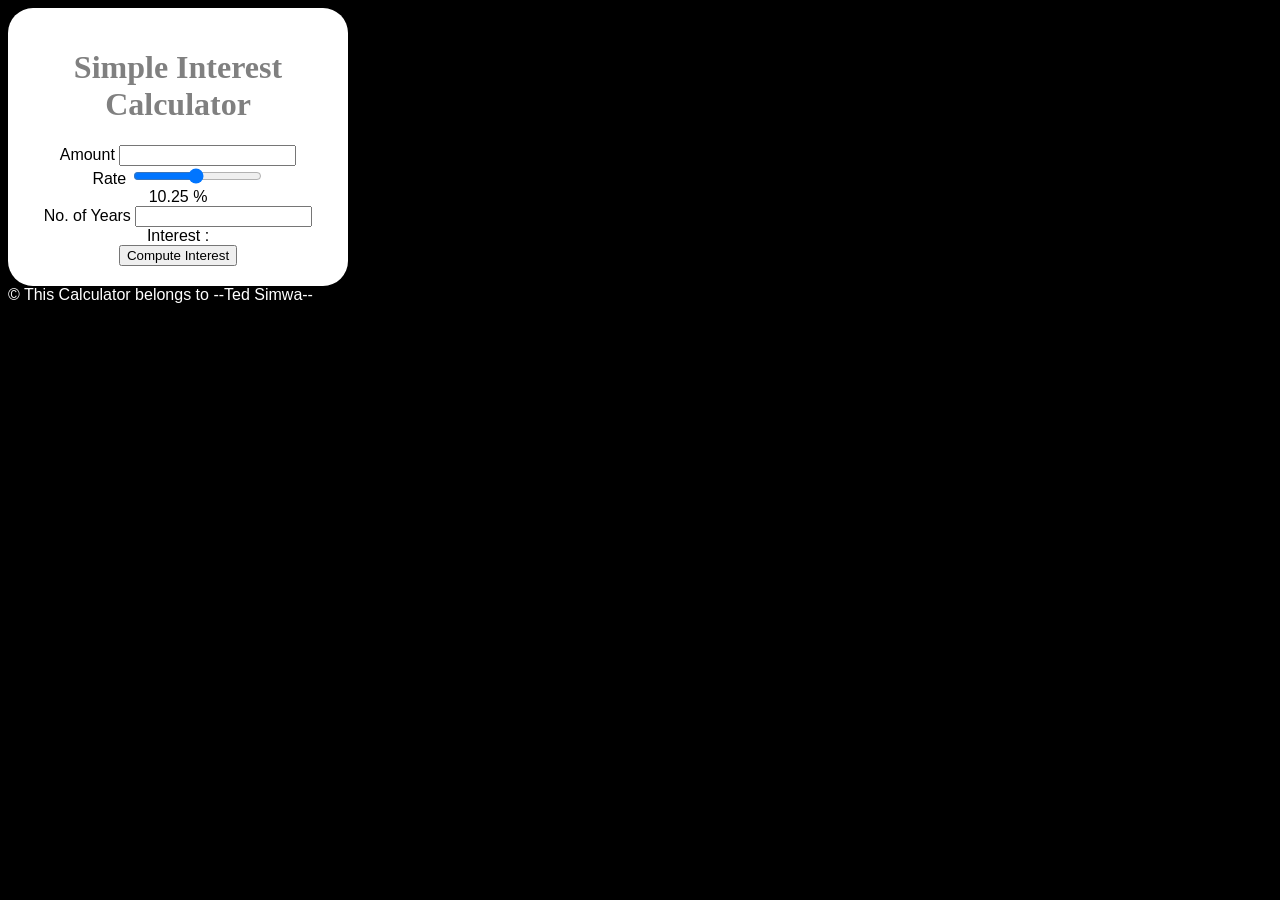
<file: course-3-html-css-and-javascript/module-4-final-project/simple-interest-calculator/index.html>
<!DOCTYPE html>
<html>
    <head>
    <script src="script.js"></script>
    <link rel="stylesheet" href="style.css">
    <title>Simple Interest Calculator</title>
    </head>
    <body>
        <div class="maindiv">
            <h1>Simple Interest Calculator</h1>

            Amount <input type="number"  id="principal">  <br/>
            Rate <input type="range"  id="rate" min="1" max="20" value="10.25" step="0.25" onchange="updateRate()">  <br/>
            <span id="rate_val">
                10.25
            </span>% <br/>
            No. of Years 
            <input type="number"  id="years" list="all_years">
            <datalist id="all_years">
                <option value="1">1</option>
                <option value="2">2</option>
                <option value="3">3</option>
                <option value="4">4</option>
                <option value="5">5</option>
                <option value="6">6</option>
                <option value="7">7</option>
                <option value="8">8</option>
                <option value="9">9</option>
                <option value="10">10</option>
            </datalist>
              <br/>
            Interest : <span id="result"></span><br>

            <button onclick="compute()">Compute Interest</button>
            <span id="result"></span>
        </div>
        <footer>
            &#169; This Calculator belongs to --Ted Simwa--
        </footer>
    </body>
</html>
</file>
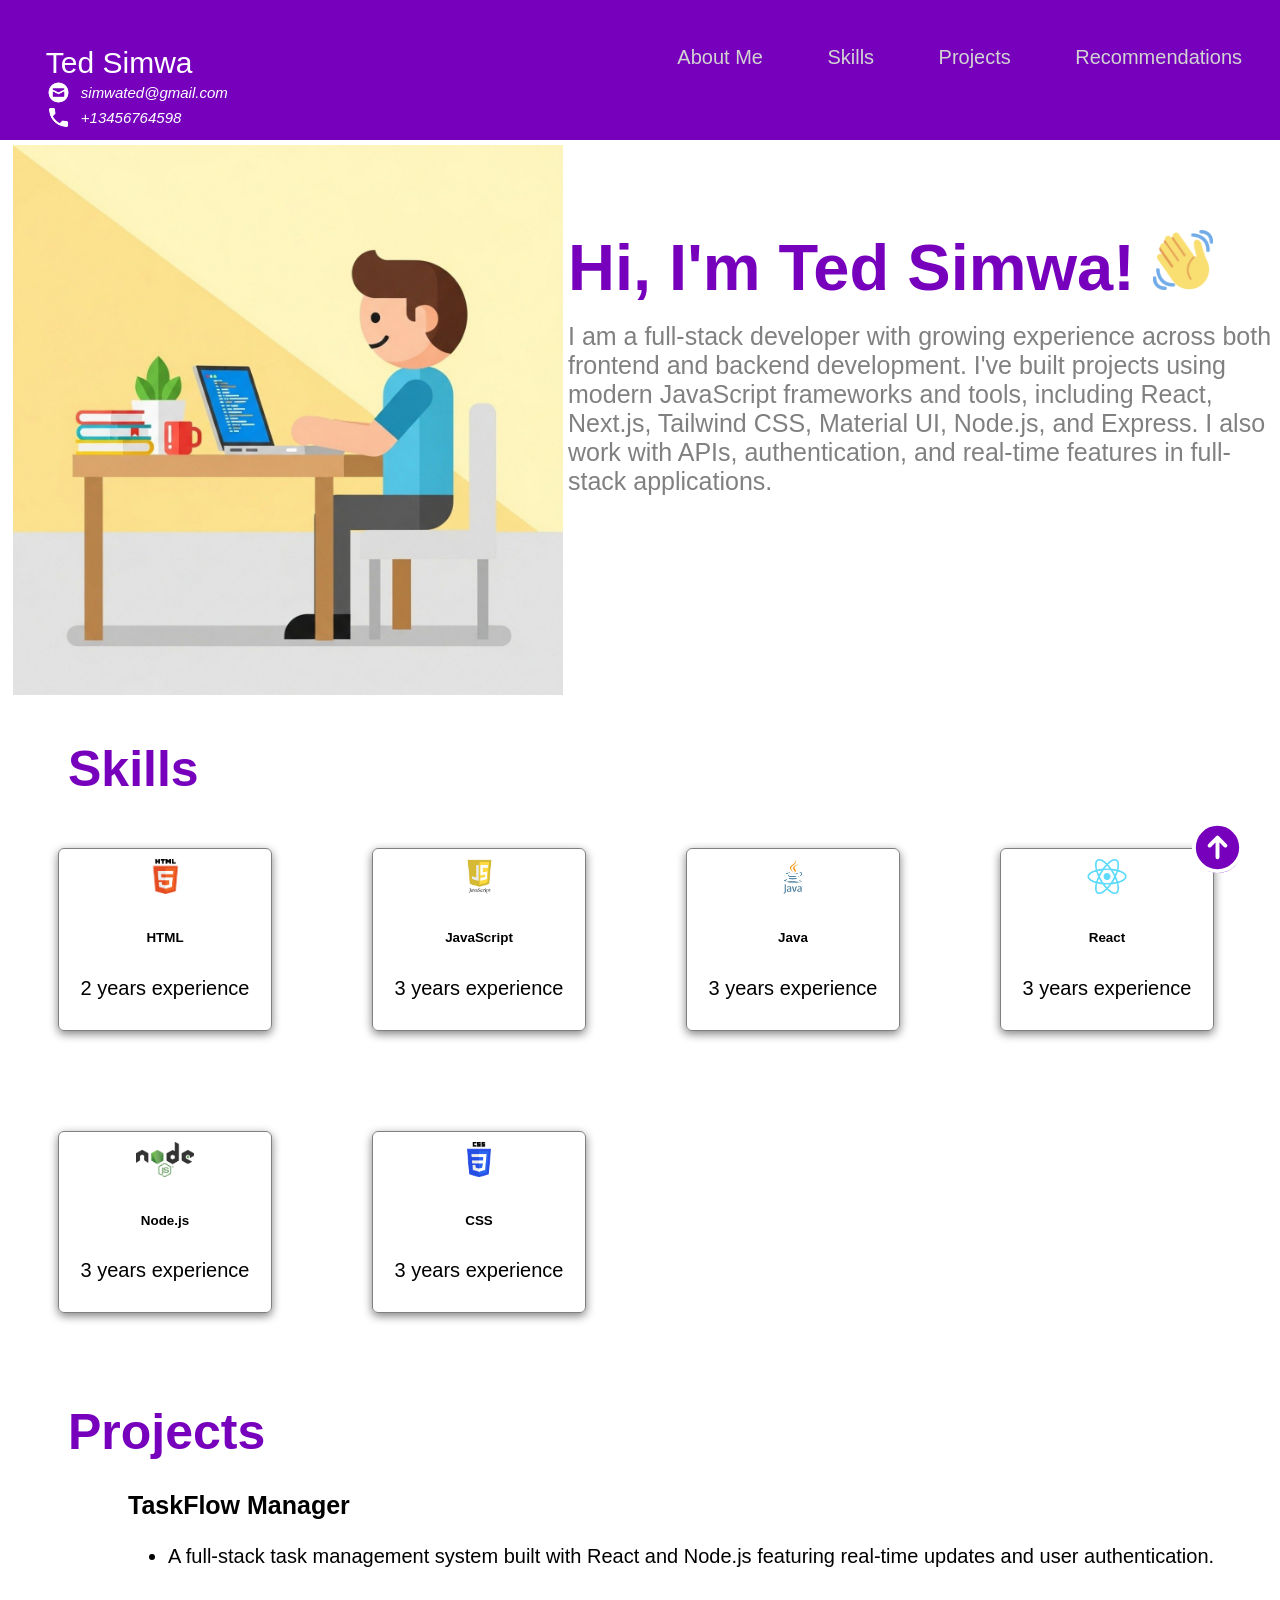
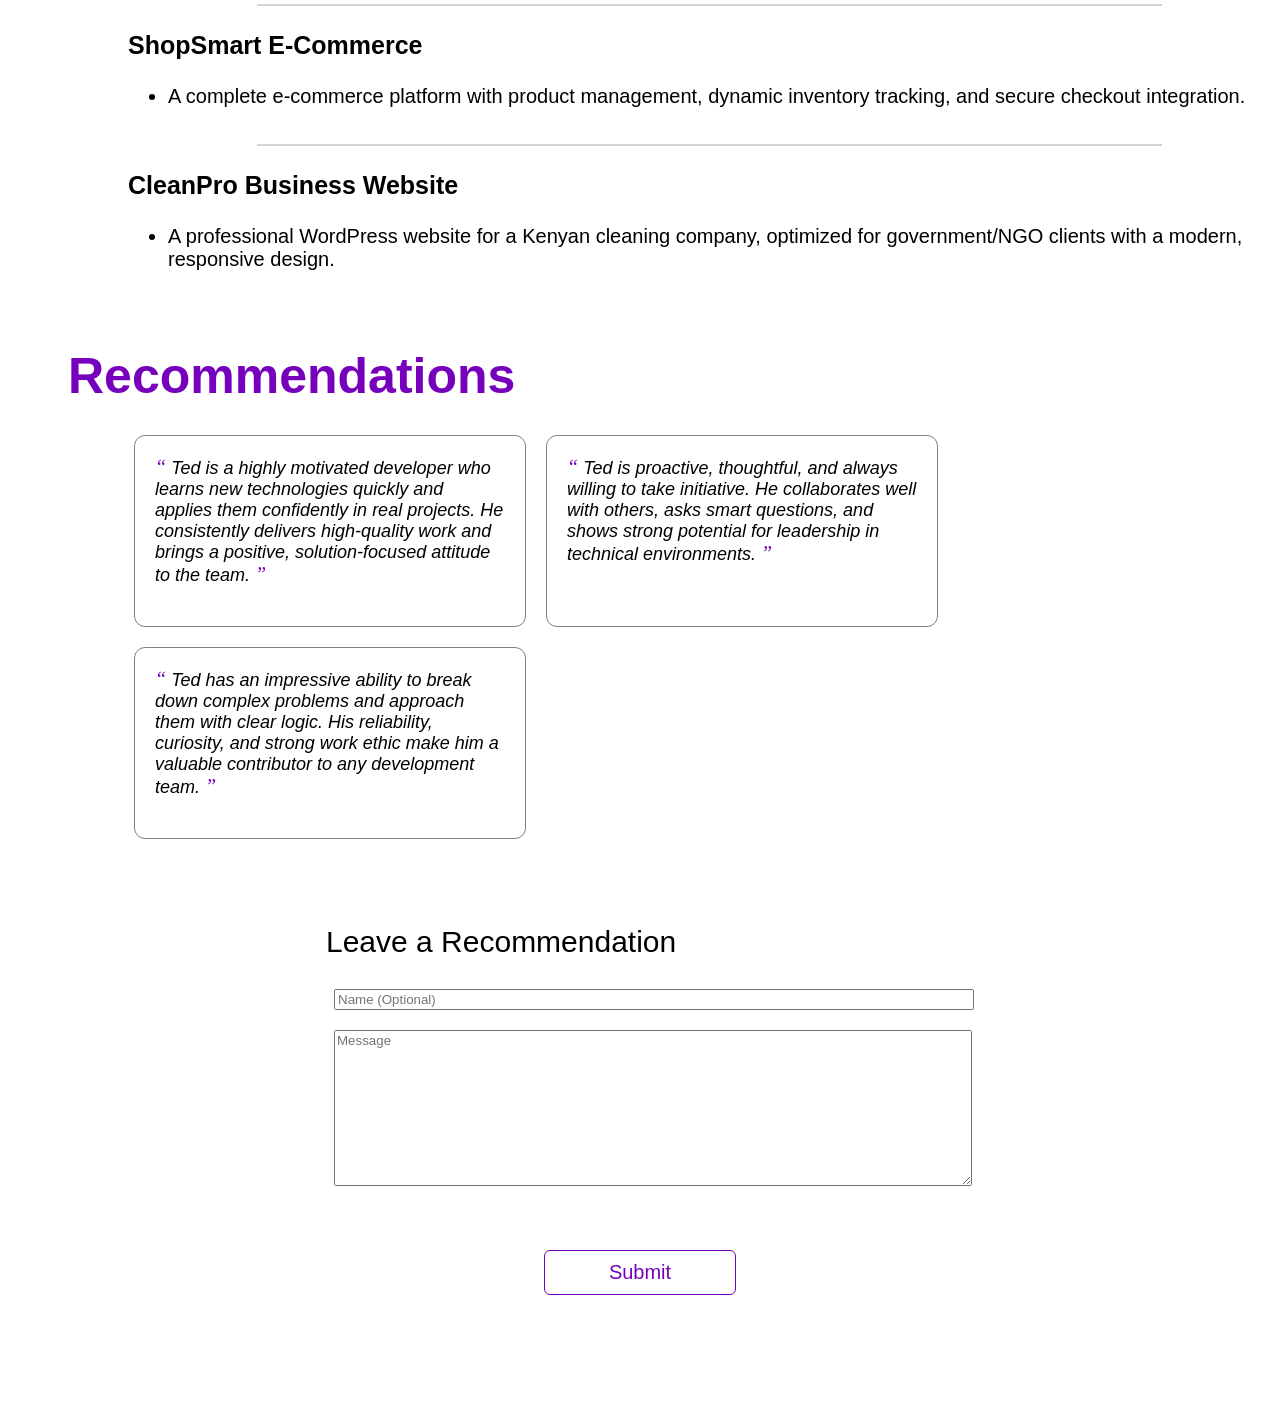
<file: course-3-html-css-and-javascript/module-4-final-project/single-page-portfolio-website/index.html>
<!DOCTYPE html>
<html>
  <head>
    <title>Jane Doe - Portfolio</title>
    <link rel="stylesheet" href="./style.css"/>
    <script src="./script.js"></script>
  </head>
  <body>
    <!-- Navigation Bar -->
    <nav>
      <div id="home">
        <div class="profile_name">
          Ted Simwa
          <div class="contact_info">
            <img src="html_finalprojimages/envelope.png" alt="https://icons8.com/icon/124377/circled-envelope"/>
          simwated@gmail.com
        </div>
        <div style="clear:both;"></div>
        <div class="contact_info">
          <img src="html_finalprojimages/phone.png" alt="https://icons8.com/icon/124377/circled-envelope"/>
          +13456764598

        </div>
        </div>
        <div class="topdiv">
          <a class="topmenu" href="#about-me">About Me</a>
          <!-- Add the links for Skills, Projects and Recommendation here -->
          <a class="topmenu" href="#about-me">Skills</a>
          <a class="topmenu" href="#projects">Projects</a>
          <a class="topmenu" href="#recommendations">Recommendations</a>

        </div>
      </div>    
    </nav>

    <!-- About Me -->
    <section id="about-me" class="container">
      <div>
        <img src="html_finalprojimages/technology.png" class="profile_image"/>
      </div>

      <div>
          <h1>
            Hi, I'm Ted Simwa! <img src="html_finalprojimages/waving-hand.png" width="60px"/>
          </h1>
          <p>
            I am a full-stack developer with growing experience across both frontend and backend development. 
            I've built projects using modern JavaScript frameworks and tools, including React, Next.js, Tailwind CSS, Material UI, Node.js, and Express. 
            I also work with APIs, authentication, and real-time features in full-stack applications.
          </p>
      </div>
    </section>
              
    <!-- Skills -->
    <section id="skills">
      <h2>Skills</h2>
      <div style="clear:both;"></div>

      <div class="all_skills">
        <div class="skill">
          <img src="html_finalprojimages/html5.png"/>
          <h6>HTML</h6>
          <p>2 years experience</p>
        </div>  

        <div class="skill">
          <img src="html_finalprojimages/js.jpeg"/>
          <h6>JavaScript</h6>
          <p>3 years experience</p>
        </div>  
  
        <!-- Add more skills here -->
        <div class="skill">
            <img src="html_finalprojimages/java.png"/>
            <h6>Java</h6>
            <p>3 years experience</p>
        </div>
        <div class="skill">
            <img src="html_finalprojimages/react.png"/>
            <h6>React</h6>
            <p>3 years experience</p>
        </div>
        <div class="skill">
            <img src="html_finalprojimages/node.png"/>
            <h6>Node.js</h6>
            <p>3 years experience</p>
        </div>
        <div class="skill">
            <img src="html_finalprojimages/CSS3.png"/>
            <h6>CSS</h6>
            <p>3 years experience</p>
        </div>

      </div>
    </section>
          
    <!-- Projects -->
    <section class="projects" id="projects">
      <h2>
        Projects
      </h2>
      <div style="clear:both;"></div>

        <div id="projects-container" class="projects-container">
          <div class="project-card">
            <h3>TaskFlow Manager</h3>
            <ul>
              <li>A full-stack task management system built with React and Node.js featuring real-time updates and user authentication.</li>
            </ul>
          </div>
          <hr>
          <div class="project-card">
            <h3>ShopSmart E-Commerce</h3>
            <ul>
              <li>A complete e-commerce platform with product management, dynamic inventory tracking, and secure checkout integration.</li>
            </ul>
          </div>
          <hr>
          <div class="project-card">
            <h3>CleanPro Business Website</h3>
            <ul>
              <li>A professional WordPress website for a Kenyan cleaning company, optimized for government/NGO clients with a modern, responsive design.</li>
            </ul>
          </div>
    </div>
    </section>
    <div style="clear:both;"></div>

    <!-- Recommendations -->
    <section id="recommendations">
      <h2>Recommendations</h2>
      <div style="clear:both;"></div>
      <div class="all_recommendations" id="all_recommendations">
        <div class="recommendation">
          <span>&#8220;</span>
          Ted is a highly motivated developer who learns new technologies quickly and applies them confidently in real projects.
          He consistently delivers high-quality work and brings a positive, solution-focused attitude to the team.
          <span>&#8221;</span>
        </div>
        <div class="recommendation">
          <span>&#8220;</span>
          Ted is proactive, thoughtful, and always willing to take initiative. 
          He collaborates well with others, asks smart questions, and shows strong potential for leadership in technical environments.
          <span>&#8221;</span>
        </div>
        <div class="recommendation">
          <span>&#8220;</span>
          Ted has an impressive ability to break down complex problems and approach them with clear logic. 
          His reliability, curiosity, and strong work ethic make him a valuable contributor to any development team.
          <span>&#8221;</span>
        </div>
      </div>
    </section>

    <!-- Recommendation Form -->
    <section id="contact">
      <div class="flex_center">
        <fieldset>
          <legend class="introduction">Leave a Recommendation</legend>          
          <input type="text" placeholder="Name (Optional)"> <br/>
          <textarea id="new_recommendation" cols="500" rows="10" placeholder="Message"></textarea>
          <div class="flex_center">
            <button id="recommend_btn" onclick="addRecommendation()">Submit</button>
          </div>
        </fieldset>
      </div>
    </section>

    <div class="iconbutton">
      <a href="#home">
        <!--Add the code here for the logo to appear and the icon to be actionable-->
        <svg xmlns="http://www.w3.org/2000/svg" fill="none" viewBox="0 0 24 24" stroke-width="1.5" stroke="white" width="63px">
            <path stroke-linecap="round" stroke-linejoin="round" d="M15 11.25l-3-3m0 0l-3 3m3-3v7.5M21 12a9 9 0 11-18 0 9 9 0 0118 0z" />
        </svg>
      </a>
    </div>

    <div class="popup" id="popup">
      <img src="html_finalprojimages/checkmark--outline.svg"/>
      <h3>Thanks for leaving a recommendation!</h3>
      <button onclick="showPopup(false)">Ok</button>
    </div>
  </body>
</html>
</file>
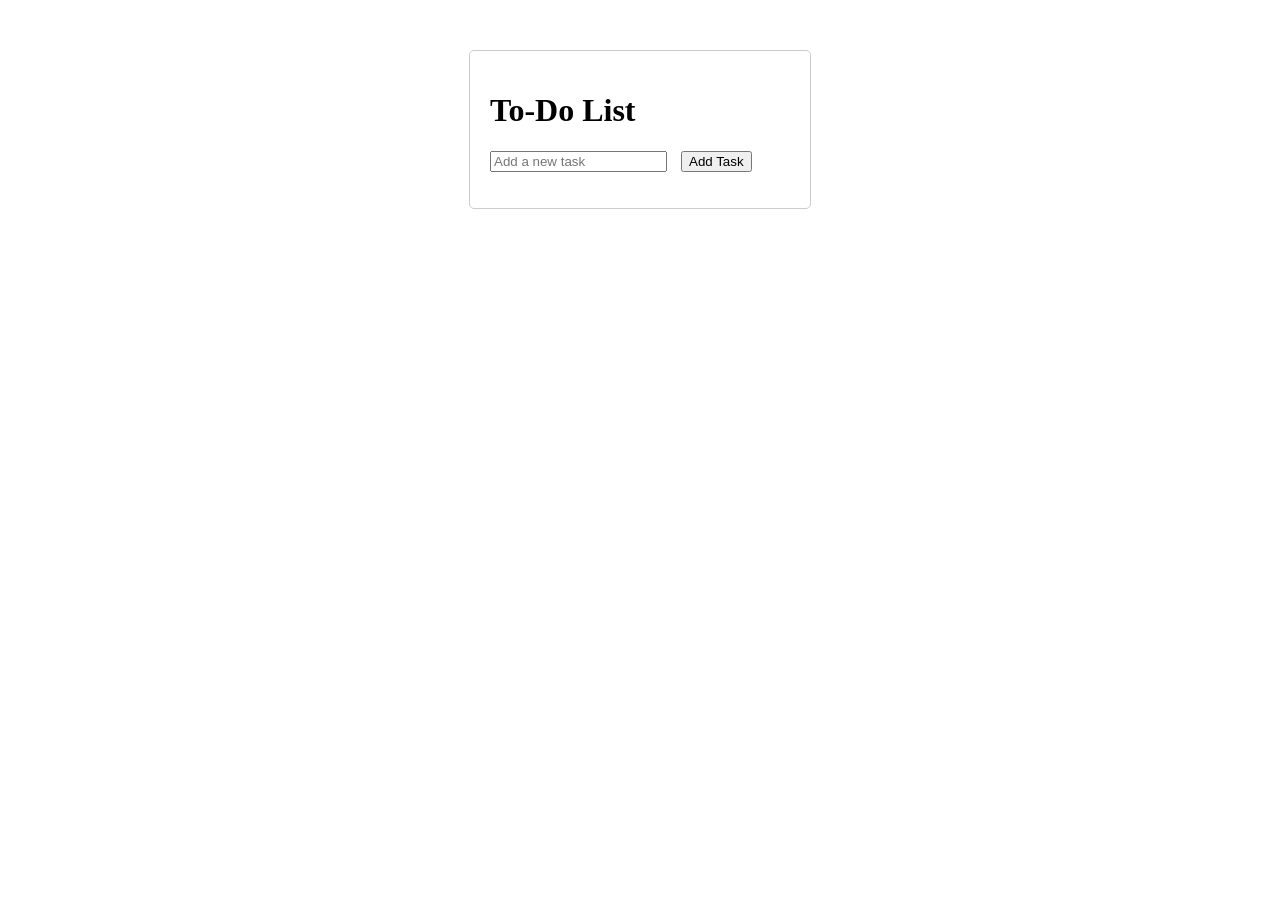
<file: course-3-html-css-and-javascript/module-3-javascript-programming/manipulating-dom-with-javascript/to-do-list.html>
<!DOCTYPE html>
<html lang="en">
<head>
    <meta charset="UTF-8">
    <meta name="viewport" content="width=device-width, initial-scale=1.0">
    <title>To-Do List</title>
    <style>
        /* Styles the main container of the to-do list */
        .todo-container {
            width: 300px;
            margin: 50px auto;
            padding: 20px;
            border: 1px solid #ccc;
            border-radius: 5px;
        }
        
        /* Removes default list styling for the to-do list */
        .todo-list {
            list-style-type: none;
            padding: 0;
        }

        /* Styles each list item in the to-do list */
        li {
            margin: 10px 0;
            display: flex;
            justify-content: space-between;
            align-items: center;
        }

        /* Adds spacing for buttons in list items */
        button {
            margin-left: 10px;
        }
    </style>
</head>
<body>

<div class="todo-container">
    <h1>To-Do List</h1>

    <!-- Input field to add new tasks -->
    <input type="text" id="taskInput" placeholder="Add a new task">
    
    <!-- Button to add a new task to the list -->
    <button class="add-btn" onclick="addTask()">Add Task</button>
    
    <!-- Unordered list to display the tasks -->
    <ul class="todo-list" id="todoList"></ul>
</div>

<script>
            // Function to add a task
            function addTask() {
                const input = document.getElementById("taskInput");
                const taskText = input.value.trim();

                if (taskText !== "") {
                    const ul = document.getElementById("todoList");

                    // Create new list item
                    const li = document.createElement("li");

                    // Create task text element
                    const span = document.createElement("span");
                    span.textContent = taskText;

                    // Create edit button
                    const editButton = document.createElement("button");
                    editButton.textContent = "Edit";
                    editButton.onclick = () => editTask(span);

                    // Create remove button
                    const removeButton = document.createElement("button");
                    removeButton.textContent = "Delete";
                    removeButton.onclick = () => removeTask(li);

                    // Append buttons and text to the list item
                    li.appendChild(span);
                    li.appendChild(editButton);
                    li.appendChild(removeButton);

                    // Append list item to the list
                    ul.appendChild(li);

                    // Clear the input field
                    input.value = "";
                }
                else {
                        alert("Please enter a valid task.");
                    }
                // Function to edit an existing task
                function editTask(span) {
                    // Prompt the user to enter a new task description
                    const newTask = prompt("Edit your task:", span.textContent);
                    
                    // Update the task only if the input is not null or empty
                    if (newTask !== null && newTask.trim() !== "") {
                        span.textContent = newTask.trim(); // Set the new task text
                    }
                }
                // Function to remove a task from the to-do list
                function removeTask(task){
                    const ul = document.getElementById("todoList"); // Get the list container
                    ul.removeChild(task); // Remove the specified task element
                }
            }
</script>

</body>
</html>
</file>
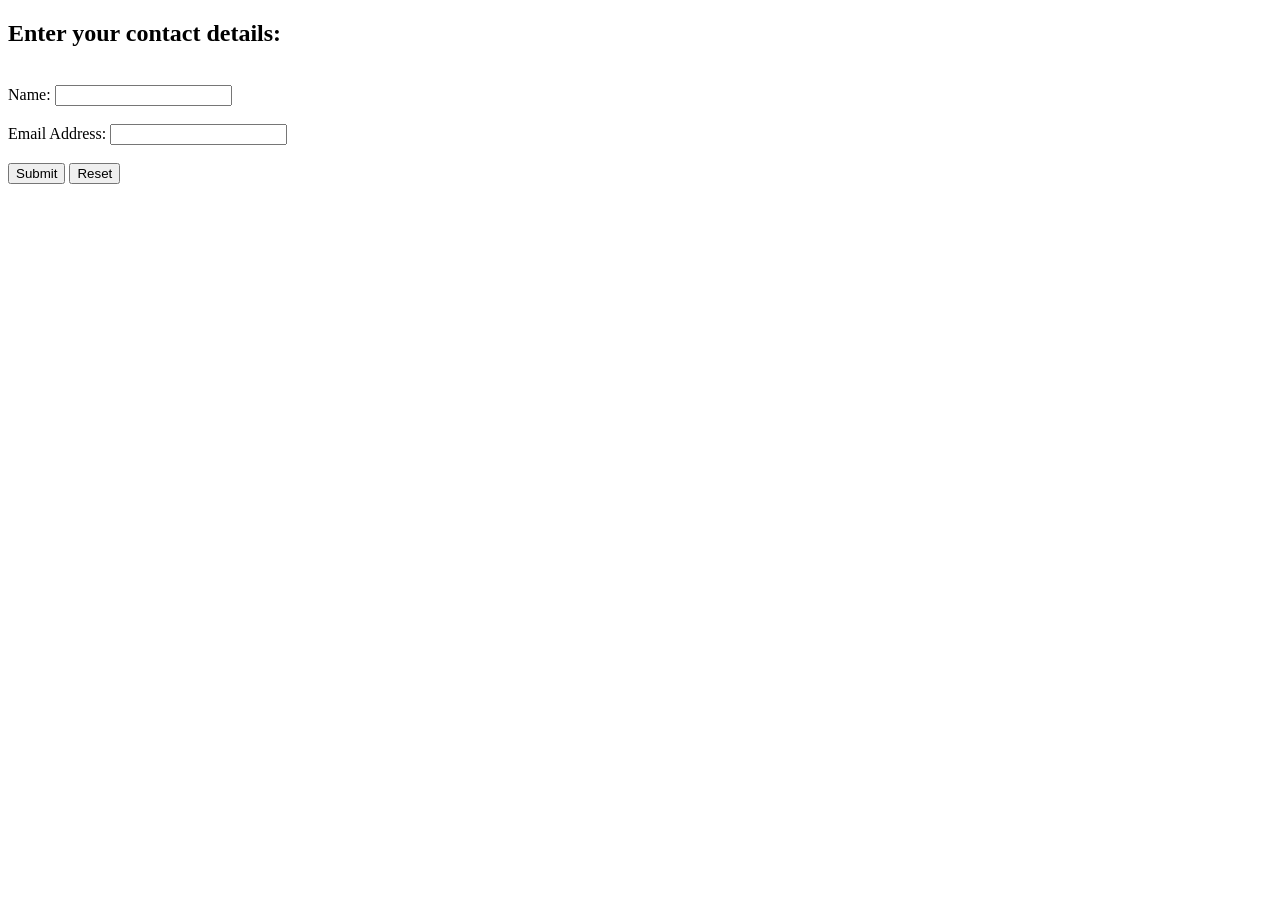
<file: course-3-html-css-and-javascript/module-3-javascript-programming/validating-a-javascript-form/form_validation.html>
<!DOCTYPE html>
<html>
    <head>
        <title>Contact Details</title>
        <script type="application/javascript">
            function checkdata () {
                var username = document.getElementById("name");
                var email_address = document.getElementById("email");

                if (username.value == "") {
                    alert("Please enter the name");
                    username.focus();
                    return false;
                }
                if (email_address.value == "") {
                    alert("Please enter the email");
                    email_address.focus();
                    return false;
                }
                return true;
            }
        </script>
    </head>
    <body>
        <h2>Enter your contact details:</h2> <br>
        <form id="form1" onsubmit="return checkdata()">
            <label for="name">Name:</label>
            <input type="text" id="name" name="name">
            <br><br>
            <label for="email">Email Address:</label>
            <input type="text" id="email" name="email">
            <br><br>
            <input type="submit" value="Submit">
            <input type="reset" value="Reset">
        </form>
    </body>
</html>
</file>
<file: course-3-html-css-and-javascript/module-4-final-project/simple-interest-calculator/style.css>
body {
    background-color:black;
    font-family: arial;
    color: white;
}

h1{
    color:grey; 
    font-family: verdana;
}

.maindiv{
    background-color: white;
    color: black;
    width: 300px;
    padding: 20px;
    border-radius: 25px;
    text-align: center;
}
</file>
<file: course-3-html-css-and-javascript/module-4-final-project/single-page-portfolio-website/style.css>
body {
  font-family: 'Trebuchet MS', 'Lucida Sans Unicode', 'Lucida Grande', 'Lucida Sans', Arial, sans-serif;
}

/* Navigation Bar */

#home {
  background-color:  #7600bc;
  padding-bottom: 1cm;
  margin-left:-1cm;
  margin-right:-1cm;
  margin-top:-1cm;
  padding-top: 2cm;
  padding-bottom: 2cm;
  height: 5mm;
 }

.topmenu {
  color: lightgray;
  margin: 10px;
  padding: 20px;
  font-size: 20px;
  text-decoration:none;
}

.topmenu:hover {
  color: white;
  /* Add the styles here */
  font-weight: bolder;
  text-decoration: underline;
}

.topdiv {
  float: right;
  padding-right: 1cm;
}

.profile_name {
  float: left;
  padding-left: 2cm;
  /* Add the styles here */
  color: white;
  font-size: 30px;
}

.profile_name .contact_info {
  font-size: 15px;
  font-style: italic;
  display: flex;
  align-items: center;
  flex-direction: row;
}

.contact_info img {
  width:25px;
  margin-right: 10px;
  float:left;
}

/* Titles */

h2 {
  text-align: justify;
  font-size: 50px;
  text-align: center;
  float: left;
  color: #7600bc;
  margin: 30px;
  margin-left: 60px;
  margin-top: 40px;
  margin-bottom: 0px;
}

.introduction {
  text-align: justify;
  font-size: 30px;
  text-align: center;
  float: left;
  margin-top: 30px;
  margin-bottom: 20px;
  animation-duration: 5s;
  position: relative;
}

/* Used in the About Me sections */

.container {
  display: flex;
}

/* About Me */

.about-me {
  display: flex;
  align-items: center;
}

#about-me h1 {
  font-size: 65px;
  margin-top: 90px;
  color: #7600bc;
}

#about-me p {
  font-size: 25px;
  color: rgb(128, 128, 128);
  margin-top: -1cm;
}

.profile_image {
  width: 550px;
  height: fit-content;
  vertical-align: middle;
  margin: 5px;
}

/* Skills */

.all_skills {
  display: flex;
  flex-direction: row;
  flex-flow: wrap;
}

.skill {
  border: 1px solid gray;
  display: block;
  border-radius: 6px;
  text-align: center;
  margin: 50px;
  padding: 10px;
  width: 2in;
  font-size: 20px;
  box-shadow: 0 3px 10px gray;
}

.skill img {
  height: 35px;
  align-items: center;
}

.skills h6 {
  align-items: center;
  font-size: 20px;
  margin-block-start: 8px;
  margin-block-end: 5px;
  font-weight: bold;
} 

.skills p {
  align-items: center;
  font-size: 15px;
  color: gray;
  margin-block-start: 5px;
  margin-block-end: 5px;
} 

.flex_center {
  display: flex;
  align-items: center;
  justify-content: center;
}

/* Projects */

.projects-container {
  margin-top: 30px;
  margin-left: 60px;
}

.projects-container hr {
  border: 1px solid lightgray;
  width: 75%;
  margin-left: 5cm;
}

.project-card {
  margin: 0 15px 15px 30px;
  padding-bottom: 5px;
}

.project-card h3 {
  font-size: 25px;
  margin-left: 30px;
}

.project-card li {
  font-size: 20px;
  margin-left: 30px;
}

/* Recommendations */

.all_recommendations {
  display: flex;
  align-items: center;
  margin-left: 1in;
  flex-direction: row;
  flex-flow: wrap;
  padding: 20px;
}

.recommendation {
  font-style: italic;
  text-align: left;
  width: 21.875rem;
  padding: 1rem;
  background-color: #fff;
  border-radius: 11px;
  box-shadow: 0 3px 10px var(--primary-shadow);
  padding: 20px;
  margin: 10px;
  border:1px solid gray;
  font-size: 18px;
  height:150px
}

.recommendation span {
  color: #7600bc;
  font-size: 20px;
  font-family: 'Times New Roman', Times, serif;
}

/* Scroll to Top Button */

.iconbutton{
  width: 48px;
  height: 48px;
  border-radius: 100%;
  background-color: #7600bc;
  display: flex;
  align-items: center;
  justify-content: center;
  position: fixed;
  right: 3%;
  bottom: 3%;
  cursor: pointer;
}

/* Form Pop-up */

.popup {
  width:400px;
  background-color: #e8bcf0;
  border-radius: 3mm;
  top: 50%;
  left:50%;
  transform: translate(-50%,-50%);
  text-align: center;
  position: fixed;
  /* padding: 30px; */
  visibility: hidden;
}

.popup img {
  padding-top: 20px;
}

.popup button {
  background-color: #fff;
  border: 1px solid #7600bc;
  color: #7600bc;
  display: block;
  border-radius: 6px;
  text-align: center;
  margin: 50px;
  padding: 10px;
  width: 2in;
  font-size: 20px;
  margin-left: 25%;
}

.popup button:hover {
  background-color: #fff;
  border: 2px solid #7600bc;
  color: #7600bc;
  display: block;
  font-weight: bolder;
  text-align: center;
  cursor: pointer;
  margin-left: 25%;
}

/* Recommendation Form */

input, textarea {
  font-family: 'Trebuchet MS', 'Lucida Sans Unicode', 'Lucida Grande', 'Lucida Sans', Arial, sans-serif; 
  margin: 10px;  
  width:100%;
}

fieldset {
  display: flexbox;
  align-content: center;
  justify-content: center;  
  padding: 25px; 
  margin-left: 50px; 
  margin-right: 50px;   
  border: thin solid white;
  width: 50%;
}

/* Buttons */

button {
  background-color: #fff;
  border: 1px solid #7600bc;
  color: #7600bc;
  display: block;
  border-radius: 6px;
  text-align: center;
  margin: 50px;
  padding: 10px;
  width: 2in;
  font-size: 20px;
}

button:hover {
  background-color: #7600bc;
  border: 1px solid #7600bc;
  color: #fff;
  display: block;
  border-radius: 6px;
  text-align: center;
  cursor: pointer;
</file>
